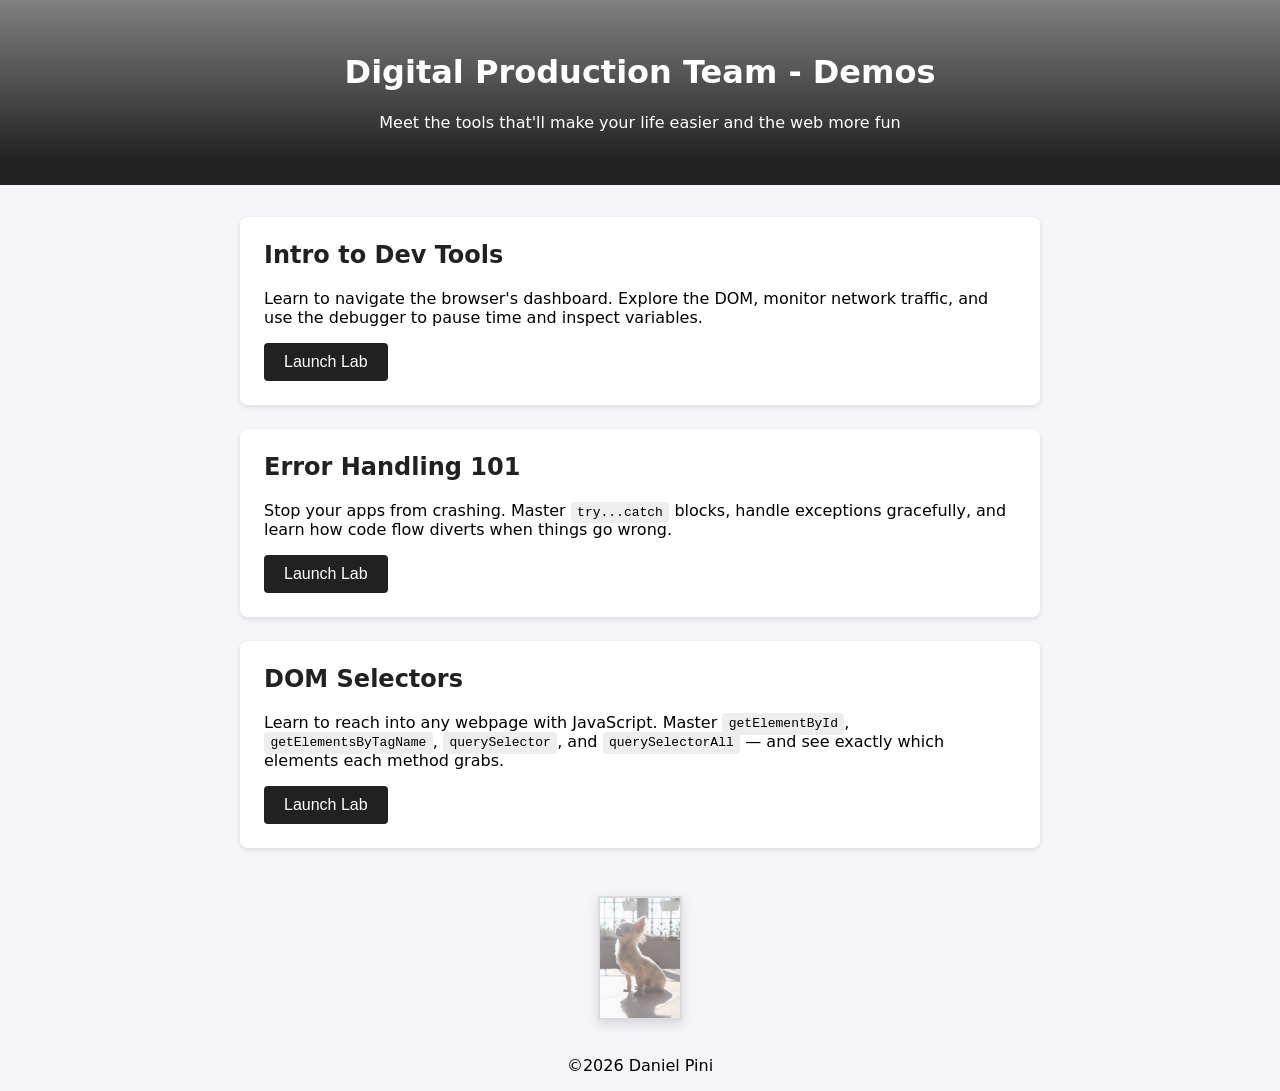
<file: index.html>
<!doctype html>
<html lang="en">
  <head>
    <meta charset="UTF-8" />
    <meta name="viewport" content="width=device-width, initial-scale=1.0" />
    <meta
      name="description"
      content="A repository of demos for digital tools made for the RJ Digi team."
    />
    <meta property="og:type" content="website" />
    <meta
      property="og:url"
      content="https://danielpini.github.io/digi_team_demos/"
    />
    <meta property="og:title" content="Digital Production Team Demos for RJ" />
    <meta property="og:img" content="./assets/attila.jpg" />
    <link rel="stylesheet" href="./style.css" />
    <link
      rel="shortcut icon"
      href='data:image/svg+xml;utf8,&lt;svg xmlns="http://www.w3.org/2000/svg" viewBox="0 0 35 35"&gt; &lt;style&gt; rect { fill: %231A1A1A; stroke: %231A1A1A; stroke-width: 3px; } @media (prefers-color-scheme: dark) { rect { stroke: %231A1A1A; } } &lt;/style&gt; &lt;rect x="1.5" y="1.5" width="32" height="32" rx="6" ry="6"/&gt; &lt;/svg&gt;'
      type="image/x-icon"
    />
    <title>Digital Production Team - Demos</title>
  </head>
  <body>
    <header class="header">
      <h1>Digital Production Team - Demos</h1>
      <p>Meet the tools that'll make your life easier and the web more fun</p>
    </header>

    <main class="container">
      <!-- Dev Tools Card -->
      <section class="step">
        <a href="./Dev_Tools" class="card-link">
          <h2>Intro to Dev Tools</h2>
        </a>
        <p>
          Learn to navigate the browser's dashboard. Explore the DOM, monitor
          network traffic, and use the debugger to pause time and inspect
          variables.
        </p>
        <div class="btn-container">
          <button onclick="window.location = './Dev_Tools'">Launch Lab</button>
        </div>
      </section>

      <!-- Error Handling Card -->
      <section class="step">
        <a href="./Error_Handling" class="card-link">
          <h2>Error Handling 101</h2>
        </a>
        <p>
          Stop your apps from crashing. Master <code>try...catch</code>
          blocks, handle exceptions gracefully, and learn how code flow diverts
          when things go wrong.
        </p>
        <div class="btn-container">
          <button onclick="window.location = './Error_Handling'">
            Launch Lab
          </button>
        </div>
      </section>

      <!-- DOM Selectors Card -->
      <section class="step">
        <a href="./DOM_Selectors" class="card-link">
          <h2>DOM Selectors</h2>
        </a>
        <p>
          Learn to reach into any webpage with JavaScript. Master
          <code>getElementById</code>, <code>getElementsByTagName</code>,
          <code>querySelector</code>, and <code>querySelectorAll</code> — and
          see exactly which elements each method grabs.
        </p>
        <div class="btn-container">
          <button onclick="window.location = './DOM_Selectors'">
            Launch Lab
          </button>
        </div>
      </section>

      <div style="text-align: center; margin-top: 3rem; opacity: 0.6">
        <img
          src="./assets/attila.jpg"
          alt="Technical Puppy"
          style="width: 80px; border: 2px solid #ccc"
        />
      </div>
    </main>
    <footer style="text-align: center"><p>&copy;2026 Daniel Pini</p></footer>
  </body>
</html>
</file>
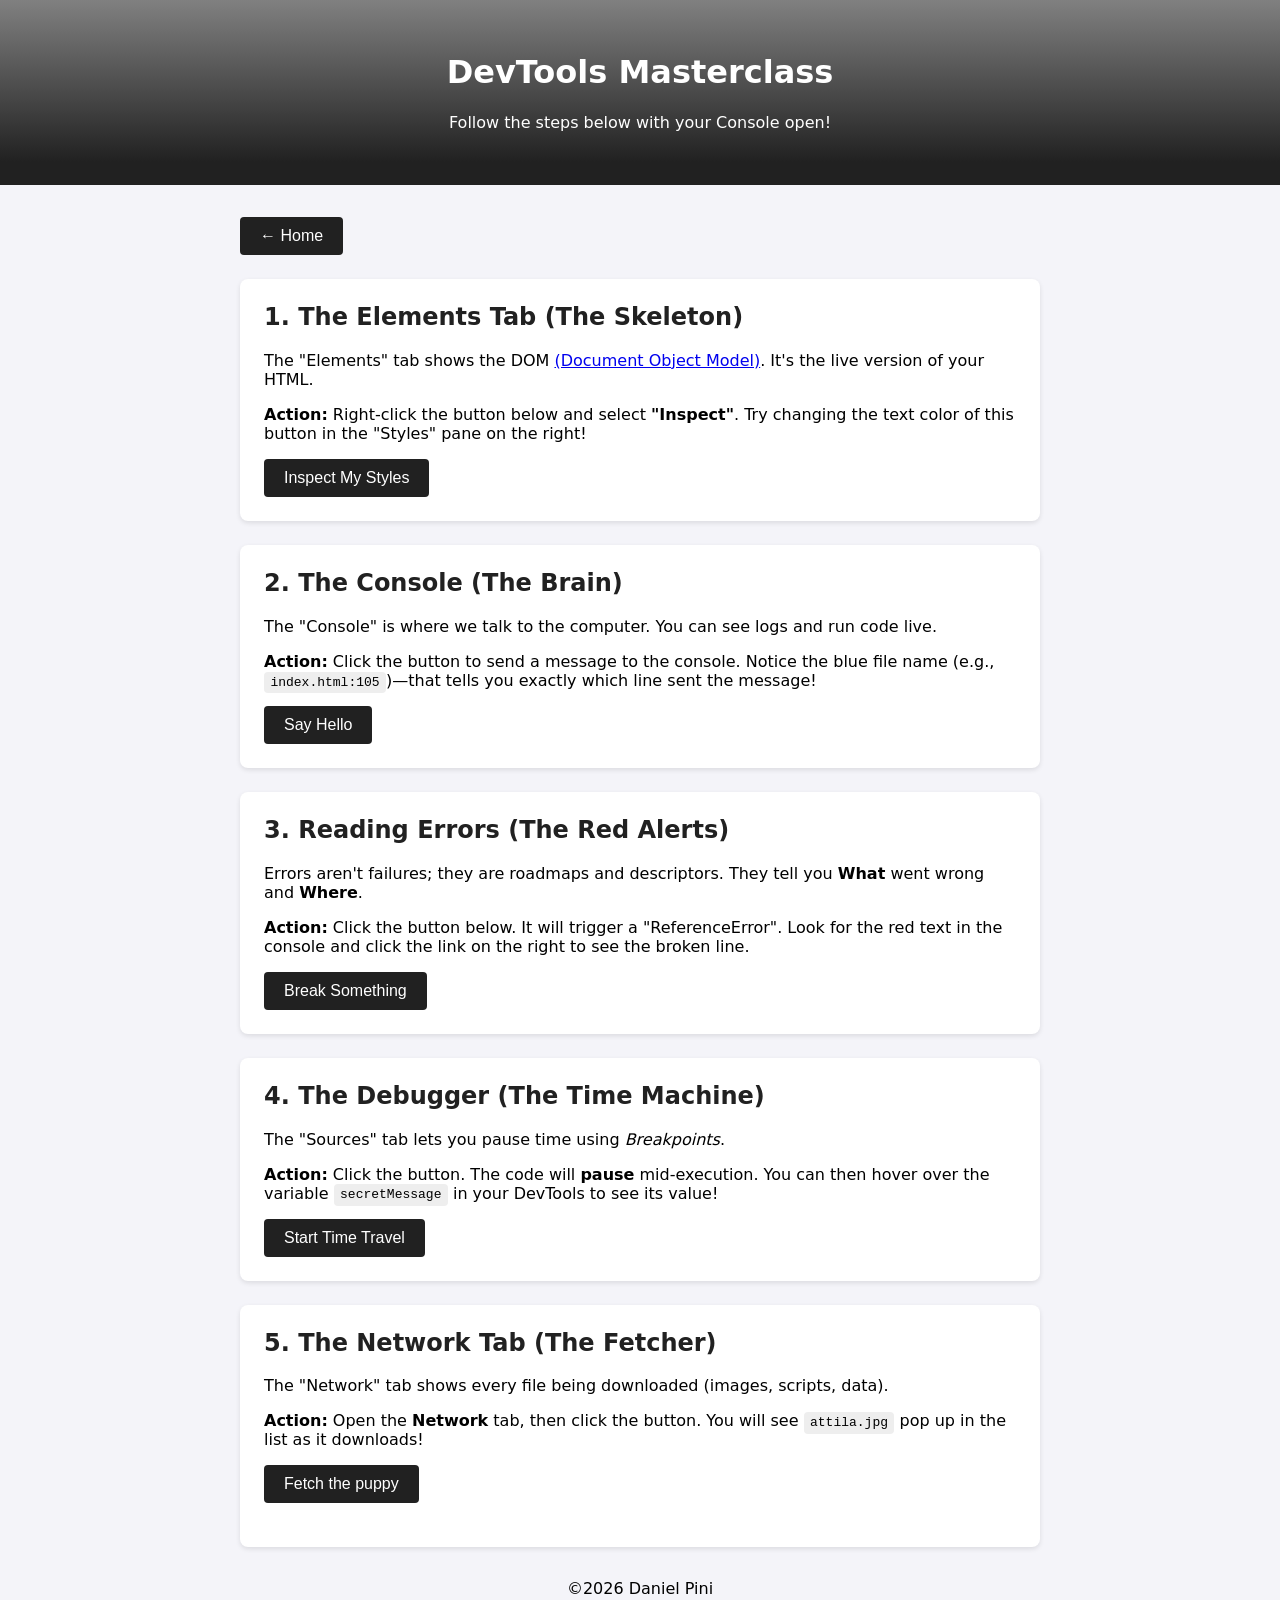
<file: Dev_Tools/index.html>
<!doctype html>
<html lang="en">
  <head>
    <meta charset="UTF-8" />
    <meta name="viewport" content="width=device-width, initial-scale=1.0" />
    <meta
      name="description"
      content="A webpage to demonstrate the use of developer tools for the RJ Digi team."
    />
    <meta property="og:type" content="website" />
    <meta
      property="og:url"
      content="https://danielpini.github.io/digi_team_demos/Dev_Tools"
    />
    <meta property="og:title" content="Dev Tools" />
    <meta property="og:img" content="../assets/attila.jpg" />
    <link rel="stylesheet" href="../style.css" />
    <link
      rel="shortcut icon"
      href='data:image/svg+xml;utf8,&lt;svg xmlns="http://www.w3.org/2000/svg" viewBox="0 0 35 35"&gt; &lt;style&gt; rect { fill: %231A1A1A; stroke: %231A1A1A; stroke-width: 3px; } @media (prefers-color-scheme: dark) { rect { stroke: %231A1A1A; } } &lt;/style&gt; &lt;rect x="1.5" y="1.5" width="32" height="32" rx="6" ry="6"/&gt; &lt;/svg&gt;'
      type="image/x-icon"
    />
    <title>DevTools Interactive Lab</title>
  </head>
  <body>
    <div class="header">
      <h1>DevTools Masterclass</h1>
      <p>Follow the steps below with your Console open!</p>
    </div>

    <div class="container">
      <button style="margin-bottom: 1.5rem" onclick="window.location = '../'">
        ← Home
      </button>
      <!-- STEP 1: ELEMENTS -->
      <div class="step" id="step-1">
        <h2>1. The Elements Tab (The Skeleton)</h2>
        <p>
          The "Elements" tab shows the DOM
          <a
            target="_blank"
            href="https://developer.mozilla.org/en-US/docs/Web/API/Document_Object_Model"
            >(Document Object Model)</a
          >. It's the live version of your HTML.
        </p>
        <p>
          <strong>Action:</strong> Right-click the button below and select
          <strong>"Inspect"</strong>. Try changing the text color of this button
          in the "Styles" pane on the right!
        </p>
        <button id="inspect-me">Inspect My Styles</button>
      </div>

      <!-- STEP 2: CONSOLE -->
      <div class="step">
        <h2>2. The Console (The Brain)</h2>
        <p>
          The "Console" is where we talk to the computer. You can see logs and
          run code live.
        </p>
        <p>
          <strong>Action:</strong> Click the button to send a message to the
          console. Notice the blue file name (e.g.,
          <code>index.html:105</code>)—that tells you exactly which line sent
          the message!
        </p>
        <button onclick="console.log('Hello World from the button!')">
          Say Hello
        </button>
      </div>

      <!-- STEP 3: ERRORS -->
      <div class="step">
        <h2>3. Reading Errors (The Red Alerts)</h2>
        <p>
          Errors aren't failures; they are roadmaps and descriptors. They tell
          you
          <strong>What</strong> went wrong and <strong>Where</strong>.
        </p>
        <p>
          <strong>Action:</strong> Click the button below. It will trigger a
          "ReferenceError". Look for the red text in the console and click the
          link on the right to see the broken line.
        </p>
        <button onclick="triggerError()">Break Something</button>
      </div>

      <!-- STEP 4: DEBUGGER -->
      <div class="step">
        <h2>4. The Debugger (The Time Machine)</h2>
        <p>The "Sources" tab lets you pause time using <em>Breakpoints</em>.</p>
        <p>
          <strong>Action:</strong> Click the button. The code will
          <strong>pause</strong> mid-execution. You can then hover over the
          variable <code>secretMessage</code> in your DevTools to see its value!
        </p>
        <button id="debug-btn">Start Time Travel</button>
      </div>

      <!-- STEP 5: NETWORK -->
      <div class="step">
        <h2>5. The Network Tab (The Fetcher)</h2>
        <p>
          The "Network" tab shows every file being downloaded (images, scripts,
          data).
        </p>
        <p>
          <strong>Action:</strong> Open the <strong>Network</strong> tab, then
          click the button. You will see <code>attila.jpg</code> pop up in the
          list as it downloads!
        </p>
        <button id="fetch-puppy">Fetch the puppy</button>
        <div id="puppy-container"></div>
      </div>
    </div>
    <footer style="text-align: center"><p>&copy;2026 Daniel Pini</p></footer>

    <script>
      // For Step 3
      function triggerError() {
        console.log("About to trigger an error...");
        // This variable doesn't exist!
        const result = nonExistentVariable + 10;
      }

      // For Step 4
      document.getElementById("debug-btn").addEventListener("click", () => {
        const secretMessage = "You caught me!";
        console.log("Checking the debugger...");

        // The 'debugger' keyword forces the browser to pause if DevTools is open
        debugger;

        alert(
          "Check your Sources tab! The code is paused on the 'debugger' line.",
        );
      });

      // For Step 5
      document.getElementById("fetch-puppy").addEventListener("click", () => {
        const container = document.getElementById("puppy-container");
        container.innerHTML = ""; // Clear previous

        const puppy = document.createElement("img");
        puppy.src = "../assets/attila.jpg"; // This triggers a Network request
        puppy.alt = "A cute puppy";

        puppy.onload = () => console.log("Puppy loaded successfully!");
        puppy.onerror = () => {
          console.error(
            "%cLine !: Network Error!",
            "color: red; font-weight: bold;",
          );
          console.log("%c FLOW: [Request] ──┐", "color: red;");
          console.log(
            "%c                 └─▶ [File Not Found (404)]",
            "color: red;",
          );
          alert(
            "Check the Network Tab! attila.jpg failed to load because it's missing locally.",
          );
        };

        container.appendChild(puppy);
      });

      console.log("--- Lab Initialized ---");
      console.log("Tip: Press Esc while in DevTools to toggle a mini-console!");
    </script>
  </body>
</html>
</file>
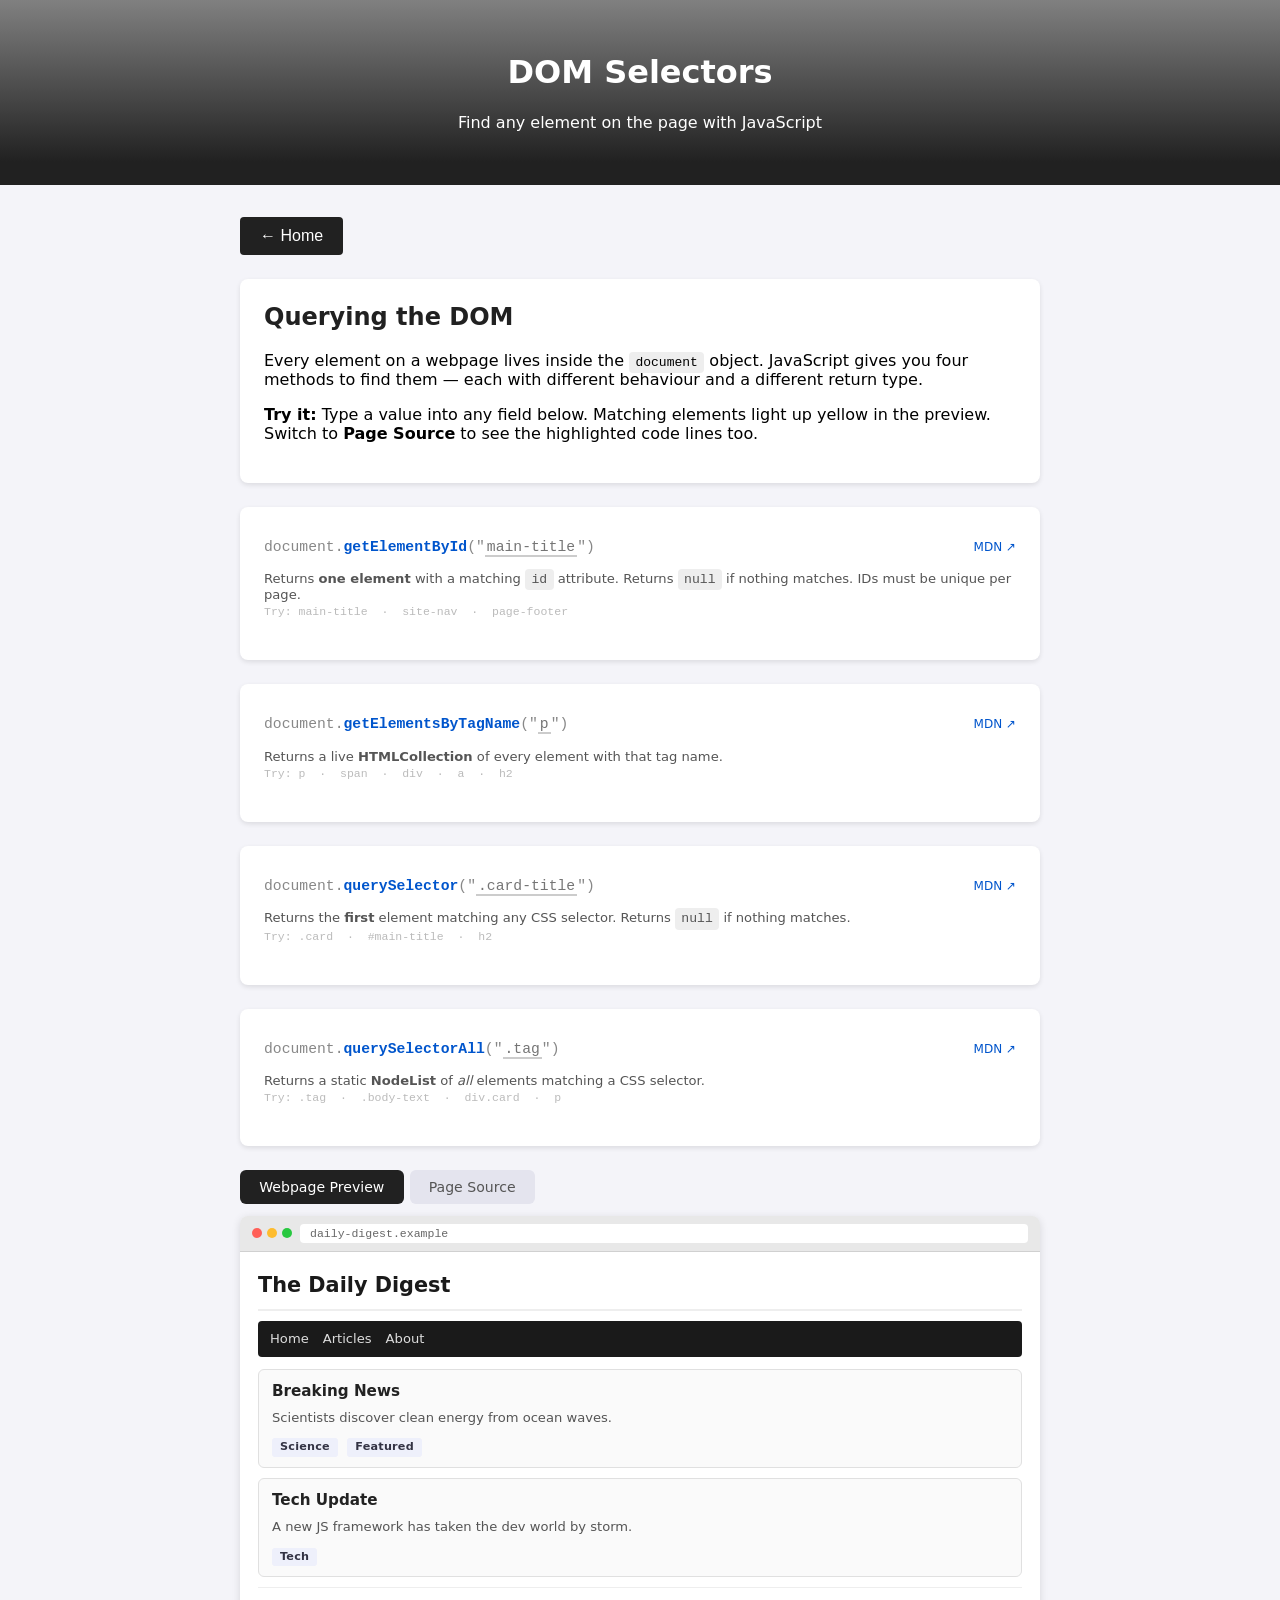
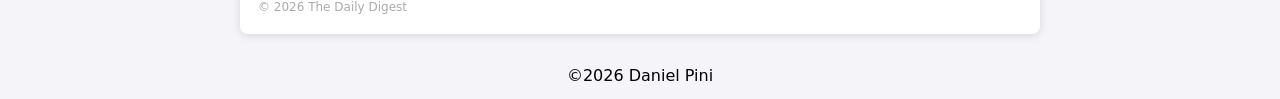
<file: DOM_Selectors/index.html>
<!doctype html>
<html lang="en">
  <head>
    <meta charset="UTF-8" />
    <meta name="viewport" content="width=device-width, initial-scale=1.0" />
    <meta
      name="description"
      content="Learn to query the DOM using getElementById, getElementsByTagName, querySelector, and querySelectorAll."
    />
    <meta property="og:type" content="website" />
    <meta
      property="og:url"
      content="https://danielpini.github.io/digi_team_demos/DOM_Selectors"
    />
    <meta property="og:title" content="DOM Selectors Lab" />
    <meta property="og:img" content="../assets/attila.jpg" />
    <link rel="stylesheet" href="../style.css" />
    <link
      rel="shortcut icon"
      href='data:image/svg+xml;utf8,&lt;svg xmlns="http://www.w3.org/2000/svg" viewBox="0 0 35 35"&gt; &lt;style&gt; rect { fill: %231A1A1A; stroke: %231A1A1A; stroke-width: 3px; } @media (prefers-color-scheme: dark) { rect { stroke: %231A1A1A; } } &lt;/style&gt; &lt;rect x="1.5" y="1.5" width="32" height="32" rx="6" ry="6"/&gt; &lt;/svg&gt;'
      type="image/x-icon"
    />
    <title>DOM Selectors Lab</title>
    <style>
      /* Method card expression row */
      .method-top {
        display: flex;
        align-items: baseline;
        justify-content: space-between;
        gap: 0.75rem;
        flex-wrap: wrap;
        margin-bottom: 0.5rem;
      }
      .method-expr {
        font-family: "Courier New", monospace;
        font-size: 0.92rem;
        line-height: 2.2;
        flex: 1;
        min-width: 0;
      }
      .syn-dim { color: #888; }
      .syn-fn  { color: #0055cc; font-weight: 700; }
      .syn-str { color: #c0392b; }

      /* Auto-sizing input — width set in ch units via JS */
      .method-expr input[type="text"] {
        font-family: "Courier New", monospace !important;
        font-size: 0.92rem !important;
        padding: 0 2px !important;
        border: none !important;
        border-bottom: 2px solid #ccc !important;
        outline: none;
        background: transparent;
        color: #c0392b;
        caret-color: #c0392b;
        vertical-align: baseline;
        transition: border-color 0.15s;
      }
      .method-expr input[type="text"]:focus {
        border-bottom-color: #0055cc !important;
      }

      .mdn-link {
        font-size: 0.75rem;
        color: #0055cc;
        text-decoration: none;
        white-space: nowrap;
        flex-shrink: 0;
        font-family: system-ui, sans-serif;
      }
      .mdn-link:hover { text-decoration: underline; }

      .method-desc {
        font-size: 0.82rem;
        color: #555;
        margin: 0.15rem 0 0.2rem;
      }
      .method-hints {
        font-size: 0.72rem;
        color: #bbb;
        font-family: "Courier New", monospace;
        margin: 0;
      }
      .result-line {
        font-size: 0.8rem;
        font-family: "Courier New", monospace;
        color: #0055cc;
        min-height: 1.1em;
        margin: 0.25rem 0 0;
      }
      .result-line.no-match { color: #c0392b; }

      /* Tab switcher */
      .view-tabs {
        display: flex;
        gap: 6px;
        margin: 1.5rem 0 0.75rem;
      }
      .tab-btn {
        padding: 0.55rem 1.2rem;
        background: #e4e4ee;
        color: #555;
        border: none;
        border-radius: 6px;
        cursor: pointer;
        font-size: 0.88rem;
        font-family: system-ui, sans-serif;
      }
      .tab-btn.active {
        background: var(--primary);
        color: white;
      }
      .tab-btn:hover:not(.active) { background: #d4d4e0; opacity: 1; }

      .tab-content {
        border-radius: 8px;
        overflow: hidden;
        box-shadow: 0 2px 8px rgba(0, 0, 0, 0.12);
        margin-bottom: 1.5rem;
      }

      /* Browser chrome */
      .browser-chrome {
        background: #e8e8e8;
        padding: 8px 12px;
        display: flex;
        align-items: center;
        gap: 8px;
        border-bottom: 1px solid #d0d0d0;
      }
      .browser-dots { display: flex; gap: 5px; }
      .browser-dot  { width: 10px; height: 10px; border-radius: 50%; }
      .dot-red    { background: #ff5f57; }
      .dot-yellow { background: #febc2e; }
      .dot-green  { background: #28c840; }
      .browser-url {
        background: white;
        border-radius: 4px;
        padding: 3px 10px;
        font-size: 0.72rem;
        color: #666;
        flex: 1;
        font-family: "Courier New", monospace;
      }
      .browser-content { padding: 18px; background: white; }

      /* Mockup webpage elements (scoped to avoid style.css conflicts) */
      #webpage-mockup { font-size: 0.88rem; line-height: 1.5; }
      #webpage-mockup h1 {
        font-size: 1.3rem;
        margin: 0 0 10px;
        padding-bottom: 8px;
        border-bottom: 2px solid #eee;
        color: #1a1a1a;
      }
      #webpage-mockup nav {
        background: #1a1a1a;
        padding: 8px 12px;
        border-radius: 4px;
        margin-bottom: 12px;
        display: flex;
        gap: 14px;
      }
      #webpage-mockup nav a {
        color: #ddd;
        font-size: 0.82rem;
        text-decoration: none;
        cursor: default;
      }
      #webpage-mockup .card {
        border: 1px solid #e0e0e0;
        border-radius: 6px;
        padding: 10px 13px;
        margin-bottom: 10px;
        background: #fafafa;
        box-shadow: none;
      }
      #webpage-mockup h2 { font-size: 0.95rem; margin: 0 0 5px; color: #222; }
      #webpage-mockup p  { font-size: 0.82rem; margin: 0 0 8px; color: #555; }
      #webpage-mockup span.tag {
        display: inline-block;
        background: #eef0fb;
        border-radius: 3px;
        padding: 1px 8px;
        font-size: 0.7rem;
        color: #334;
        margin-right: 5px;
        font-weight: 600;
        letter-spacing: 0.02em;
      }
      #webpage-mockup footer { border-top: 1px solid #eee; padding-top: 10px; }
      #webpage-mockup footer p { font-size: 0.75rem; color: #aaa; margin: 0; }

      /* Highlighted state — yellow for matched elements */
      .highlighted {
        background-color: #ffff00 !important;
        color: #000 !important;
        outline: 2px solid #e6a817;
        border-radius: 2px;
      }

      /* Code panel */
      .code-panel {
        background: #1e1e2e;
        padding: 1rem 1.25rem;
        overflow: auto;
        max-height: 520px;
      }
      .code-line {
        display: block;
        font-family: "Courier New", monospace;
        font-size: 0.78rem;
        line-height: 1.8;
        color: #cdd6f4;
        white-space: pre;
        min-height: 1.8em;
        padding-left: 10px;
        margin-left: -10px;
        border-left: 3px solid transparent;
        border-radius: 0 2px 2px 0;
      }
      .code-line.code-highlighted {
        background-color: rgba(255, 235, 50, 0.16);
        border-left-color: #e6a817;
      }
      .hl-tag  { color: #89b4fa; }
      .hl-attr { color: #fab387; }
      .hl-val  { color: #a6e3a1; }
    </style>
  </head>
  <body>
    <div class="header">
      <h1>DOM Selectors</h1>
      <p>Find any element on the page with JavaScript</p>
    </div>

    <main class="container">
      <button style="margin-bottom: 1.5rem" onclick="window.location = '../'">
        ← Home
      </button>

      <div class="step">
        <h2>Querying the DOM</h2>
        <p>
          Every element on a webpage lives inside the
          <code>document</code> object. JavaScript gives you four methods
          to find them — each with different behaviour and a different return
          type.
        </p>
        <p>
          <strong>Try it:</strong> Type a value into any field below. Matching
          elements light up yellow in the preview. Switch to
          <strong>Page Source</strong> to see the highlighted code lines too.
        </p>
      </div>

      <!-- Method: getElementById -->
      <div class="step">
        <div class="method-top">
          <div class="method-expr">
            <span class="syn-dim">document.</span><span class="syn-fn">getElementById</span><span class="syn-dim">("</span><input
                type="text"
                id="input-by-id"
                placeholder="main-title"
                autocomplete="off"
                spellcheck="false"
            /><span class="syn-dim">")</span>
          </div>
          <a
            class="mdn-link"
            href="https://developer.mozilla.org/en-US/docs/Web/API/Document/getElementById"
            target="_blank"
            rel="noopener"
            >MDN ↗</a
          >
        </div>
        <p class="method-desc">
          Returns <strong>one element</strong> with a matching
          <code>id</code> attribute. Returns <code>null</code> if nothing
          matches. IDs must be unique per page.
        </p>
        <p class="method-hints">
          Try: main-title &nbsp;·&nbsp; site-nav &nbsp;·&nbsp; page-footer
        </p>
        <p class="result-line" id="result-by-id"></p>
      </div>

      <!-- Method: getElementsByTagName -->
      <div class="step">
        <div class="method-top">
          <div class="method-expr">
            <span class="syn-dim">document.</span><span class="syn-fn">getElementsByTagName</span><span class="syn-dim">("</span><input
                type="text"
                id="input-by-tag"
                placeholder="p"
                autocomplete="off"
                spellcheck="false"
            /><span class="syn-dim">")</span>
          </div>
          <a
            class="mdn-link"
            href="https://developer.mozilla.org/en-US/docs/Web/API/Document/getElementsByTagName"
            target="_blank"
            rel="noopener"
            >MDN ↗</a
          >
        </div>
        <p class="method-desc">
          Returns a live <strong>HTMLCollection</strong> of every element
          with that tag name.
        </p>
        <p class="method-hints">
          Try: p &nbsp;·&nbsp; span &nbsp;·&nbsp; div &nbsp;·&nbsp; a
          &nbsp;·&nbsp; h2
        </p>
        <p class="result-line" id="result-by-tag"></p>
      </div>

      <!-- Method: querySelector -->
      <div class="step">
        <div class="method-top">
          <div class="method-expr">
            <span class="syn-dim">document.</span><span class="syn-fn">querySelector</span><span class="syn-dim">("</span><input
                type="text"
                id="input-qs"
                placeholder=".card-title"
                autocomplete="off"
                spellcheck="false"
            /><span class="syn-dim">")</span>
          </div>
          <a
            class="mdn-link"
            href="https://developer.mozilla.org/en-US/docs/Web/API/Document/querySelector"
            target="_blank"
            rel="noopener"
            >MDN ↗</a
          >
        </div>
        <p class="method-desc">
          Returns the <strong>first</strong> element matching any CSS
          selector. Returns <code>null</code> if nothing matches.
        </p>
        <p class="method-hints">
          Try: .card &nbsp;·&nbsp; #main-title &nbsp;·&nbsp; h2
        </p>
        <p class="result-line" id="result-qs"></p>
      </div>

      <!-- Method: querySelectorAll -->
      <div class="step">
        <div class="method-top">
          <div class="method-expr">
            <span class="syn-dim">document.</span><span class="syn-fn">querySelectorAll</span><span class="syn-dim">("</span><input
                type="text"
                id="input-qsa"
                placeholder=".tag"
                autocomplete="off"
                spellcheck="false"
            /><span class="syn-dim">")</span>
          </div>
          <a
            class="mdn-link"
            href="https://developer.mozilla.org/en-US/docs/Web/API/Document/querySelectorAll"
            target="_blank"
            rel="noopener"
            >MDN ↗</a
          >
        </div>
        <p class="method-desc">
          Returns a static <strong>NodeList</strong> of
          <em>all</em> elements matching a CSS selector.
        </p>
        <p class="method-hints">
          Try: .tag &nbsp;·&nbsp; .body-text &nbsp;·&nbsp; div.card
          &nbsp;·&nbsp; p
        </p>
        <p class="result-line" id="result-qsa"></p>
      </div>

      <!-- Tab switcher -->
      <div class="view-tabs">
        <button class="tab-btn active" data-tab="preview">
          Webpage Preview
        </button>
        <button class="tab-btn" data-tab="code">Page Source</button>
      </div>

      <!-- Preview panel -->
      <div id="panel-preview" class="tab-content">
        <div class="browser-chrome">
          <div class="browser-dots">
            <div class="browser-dot dot-red"></div>
            <div class="browser-dot dot-yellow"></div>
            <div class="browser-dot dot-green"></div>
          </div>
          <div class="browser-url">daily-digest.example</div>
        </div>
        <div class="browser-content">
          <div id="webpage-mockup">
            <h1 id="main-title" data-cid="main-title">The Daily Digest</h1>
            <nav id="site-nav" data-cid="site-nav">
              <a class="nav-link" data-cid="nav-link-0" href="#">Home</a>
              <a class="nav-link" data-cid="nav-link-1" href="#">Articles</a>
              <a class="nav-link" data-cid="nav-link-2" href="#">About</a>
            </nav>
            <div class="card" data-cid="card-0">
              <h2 class="card-title" data-cid="card-title-0">Breaking News</h2>
              <p class="body-text" data-cid="body-text-0">
                Scientists discover clean energy from ocean waves.
              </p>
              <span class="tag" data-cid="tag-0">Science</span>
              <span class="tag" data-cid="tag-1">Featured</span>
            </div>
            <div class="card" data-cid="card-1">
              <h2 class="card-title" data-cid="card-title-1">Tech Update</h2>
              <p class="body-text" data-cid="body-text-1">
                A new JS framework has taken the dev world by storm.
              </p>
              <span class="tag" data-cid="tag-2">Tech</span>
            </div>
            <footer id="page-footer" data-cid="page-footer">
              <p class="footer-text" data-cid="footer-text-0">
                &copy; 2026 The Daily Digest
              </p>
            </footer>
          </div>
        </div>
      </div>

      <!-- Code panel — hidden by default -->
      <div id="panel-code" class="tab-content hidden">
        <div class="code-panel" id="code-lines"></div>
      </div>
    </main>

    <footer style="text-align: center"><p>&copy;2026 Daniel Pini</p></footer>

    <script>
      // ── Syntax highlighter ────────────────────────────────────────────────

      function escHtml(s) {
        return s
          .replace(/&/g, "&amp;")
          .replace(/</g, "&lt;")
          .replace(/>/g, "&gt;");
      }

      function colorizeTag(raw) {
        const isClose = raw.startsWith("</");
        let inner = raw.slice(1, -1);
        if (isClose) inner = inner.slice(1);

        const m = inner.match(/^([\w-]+)([\s\S]*)/);
        if (!m) return escHtml(raw);

        let rest = m[2] || "";
        rest = rest.replace(
          /\s+([\w-]+)="([^"]*)"/g,
          (_, a, v) =>
            ` <span class="hl-attr">${a}</span>=<span class="hl-val">"${v}"</span>`
        );

        return `&lt;<span class="hl-tag">${isClose ? "/" : ""}${m[1]}</span>${rest}&gt;`;
      }

      function syntaxHighlight(src) {
        const out = [];
        let i = 0;
        while (i < src.length) {
          if (src[i] === "<") {
            const end = src.indexOf(">", i);
            if (end === -1) { out.push(escHtml(src.slice(i))); break; }
            out.push(colorizeTag(src.slice(i, end + 1)));
            i = end + 1;
          } else {
            const j = src.indexOf("<", i);
            const lim = j === -1 ? src.length : j;
            out.push(escHtml(src.slice(i, lim)));
            i = lim;
          }
        }
        return out.join("");
      }

      // ── Code-line data ────────────────────────────────────────────────────
      // Each line has the source text and a space-separated list of data-cid
      // values it belongs to (element's own cid, then ancestor cids).
      const CODE_LINES = [
        { t: '<h1 id="main-title">The Daily Digest</h1>',           f: "main-title" },
        { t: "",                                                      f: "" },
        { t: '<nav id="site-nav">',                                  f: "site-nav" },
        { t: '  <a class="nav-link">Home</a>',                      f: "nav-link-0 site-nav" },
        { t: '  <a class="nav-link">Articles</a>',                  f: "nav-link-1 site-nav" },
        { t: '  <a class="nav-link">About</a>',                     f: "nav-link-2 site-nav" },
        { t: "</nav>",                                                f: "site-nav" },
        { t: "",                                                      f: "" },
        { t: '<div class="card">',                                   f: "card-0" },
        { t: '  <h2 class="card-title">Breaking News</h2>',         f: "card-title-0 card-0" },
        { t: '  <p class="body-text">Scientists discover</p>',      f: "body-text-0 card-0" },
        { t: '  <span class="tag">Science</span>',                  f: "tag-0 card-0" },
        { t: '  <span class="tag">Featured</span>',                 f: "tag-1 card-0" },
        { t: "</div>",                                                f: "card-0" },
        { t: "",                                                      f: "" },
        { t: '<div class="card">',                                   f: "card-1" },
        { t: '  <h2 class="card-title">Tech Update</h2>',           f: "card-title-1 card-1" },
        { t: '  <p class="body-text">A new JS framework</p>',       f: "body-text-1 card-1" },
        { t: '  <span class="tag">Tech</span>',                     f: "tag-2 card-1" },
        { t: "</div>",                                                f: "card-1" },
        { t: "",                                                      f: "" },
        { t: '<footer id="page-footer">',                            f: "page-footer" },
        { t: '  <p class="footer-text">&copy; 2026 The Daily Digest</p>', f: "footer-text-0 page-footer" },
        { t: "</footer>",                                             f: "page-footer" },
      ];

      (function renderCode() {
        document.getElementById("code-lines").innerHTML = CODE_LINES.map(
          ({ t, f }) => {
            const attr = f ? ` data-for="${f}"` : "";
            return `<div class="code-line"${attr}>${syntaxHighlight(t)}</div>`;
          }
        ).join("");
      })();

      // ── Tab switcher ──────────────────────────────────────────────────────
      document.querySelectorAll(".tab-btn").forEach((btn) => {
        btn.addEventListener("click", () => {
          document.querySelectorAll(".tab-btn").forEach((b) => b.classList.remove("active"));
          btn.classList.add("active");
          const tab = btn.dataset.tab;
          document.getElementById("panel-preview").classList.toggle("hidden", tab !== "preview");
          document.getElementById("panel-code").classList.toggle("hidden", tab !== "code");
        });
      });

      // ── Selector logic ────────────────────────────────────────────────────
      const mockup = document.getElementById("webpage-mockup");

      function clearAll() {
        mockup
          .querySelectorAll(".highlighted")
          .forEach((el) => el.classList.remove("highlighted"));
        document
          .querySelectorAll("#code-lines .code-highlighted")
          .forEach((el) => el.classList.remove("code-highlighted"));
      }

      function applyCodeHighlights() {
        const cids = new Set();
        mockup
          .querySelectorAll(".highlighted")
          .forEach((el) => { if (el.dataset.cid) cids.add(el.dataset.cid); });
        if (!cids.size) return;
        document
          .querySelectorAll("#code-lines .code-line[data-for]")
          .forEach((line) => {
            if (line.dataset.for.split(" ").some((f) => cids.has(f))) {
              line.classList.add("code-highlighted");
            }
          });
      }

      function setResult(id, text, noMatch) {
        const el = document.getElementById(id);
        el.textContent = text;
        el.className = "result-line" + (noMatch ? " no-match" : "");
      }

      document.getElementById("input-by-id").addEventListener("input", function () {
        clearAll();
        const val = this.value.trim();
        if (!val) { setResult("result-by-id", ""); return; }
        const found = mockup.querySelector("#" + CSS.escape(val));
        if (found) {
          found.classList.add("highlighted");
          setResult("result-by-id", `→ <${found.tagName.toLowerCase()}>`);
        } else {
          setResult("result-by-id", "→ null", true);
        }
        applyCodeHighlights();
      });

      document.getElementById("input-by-tag").addEventListener("input", function () {
        clearAll();
        const val = this.value.trim();
        if (!val) { setResult("result-by-tag", ""); return; }
        const list = mockup.getElementsByTagName(val);
        Array.from(list).forEach((el) => el.classList.add("highlighted"));
        setResult(
          "result-by-tag",
          list.length ? `→ HTMLCollection(${list.length})` : "→ HTMLCollection(0)",
          !list.length
        );
        applyCodeHighlights();
      });

      document.getElementById("input-qs").addEventListener("input", function () {
        clearAll();
        const val = this.value.trim();
        if (!val) { setResult("result-qs", ""); return; }
        try {
          const found = mockup.querySelector(val);
          if (found) {
            found.classList.add("highlighted");
            setResult("result-qs", `→ first <${found.tagName.toLowerCase()}>`);
          } else {
            setResult("result-qs", "→ null", true);
          }
        } catch {
          setResult("result-qs", "→ invalid selector", true);
        }
        applyCodeHighlights();
      });

      document.getElementById("input-qsa").addEventListener("input", function () {
        clearAll();
        const val = this.value.trim();
        if (!val) { setResult("result-qsa", ""); return; }
        try {
          const list = mockup.querySelectorAll(val);
          list.forEach((el) => el.classList.add("highlighted"));
          setResult(
            "result-qsa",
            list.length ? `→ NodeList(${list.length})` : "→ NodeList(0)",
            !list.length
          );
        } catch {
          setResult("result-qsa", "→ invalid selector", true);
        }
        applyCodeHighlights();
      });

      // ── Input width — 1ch per character (font is monospace) ──────────────
      ["input-by-id", "input-by-tag", "input-qs", "input-qsa"].forEach((id) => {
        const input = document.getElementById(id);
        function syncWidth() {
          input.style.width = (input.value || input.placeholder).length + "ch";
        }
        syncWidth();
        input.addEventListener("input", syncWidth);
      });

      console.log("--- DOM Selectors Lab ---");
      console.log("Try running these on this page in the console:");
      console.log('  document.getElementById("main-title")');
      console.log('  document.getElementsByTagName("p")');
      console.log('  document.querySelector(".card")');
      console.log('  document.querySelectorAll(".tag")');
    </script>
  </body>
</html>
</file>
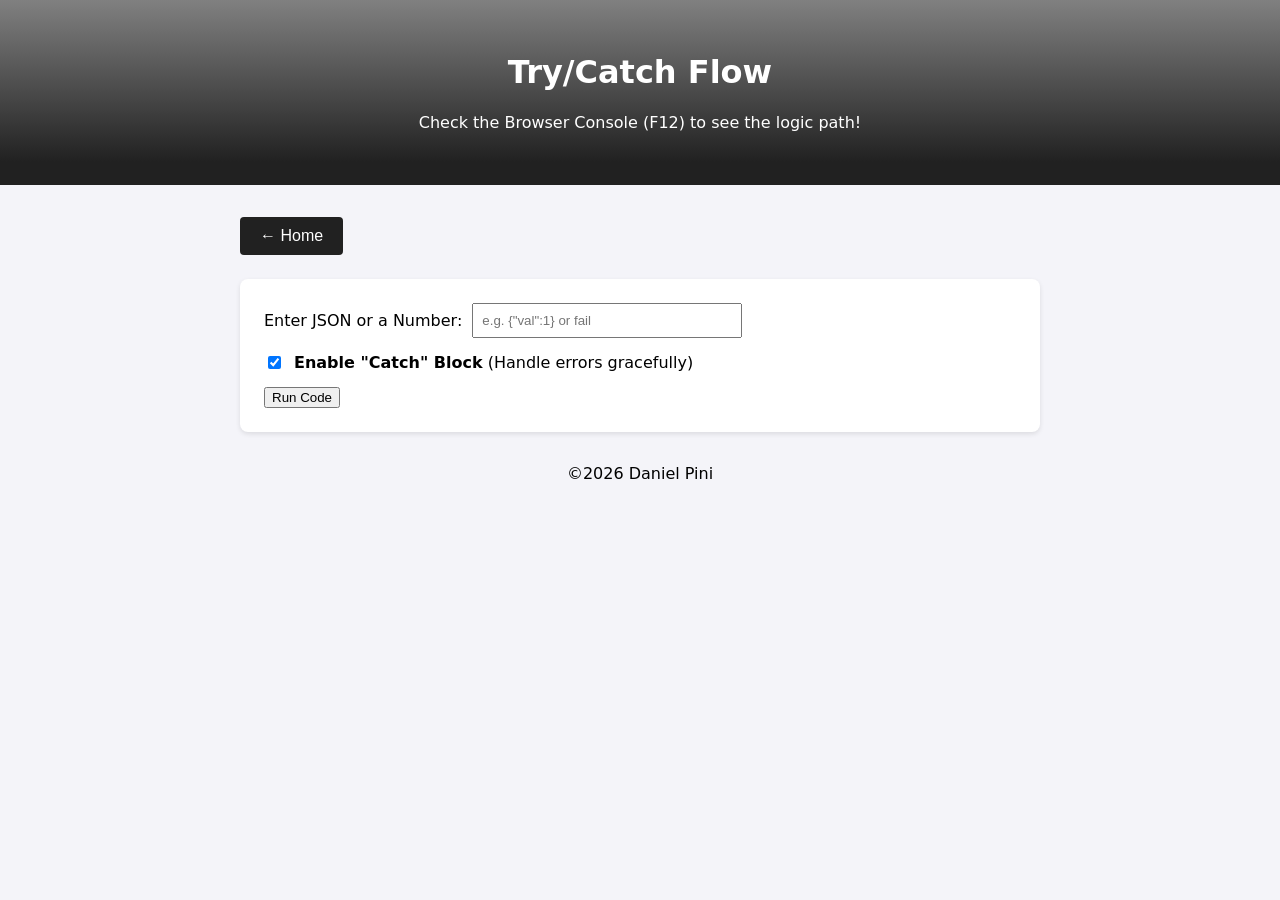
<file: Error_Handling/index.html>
<!doctype html>
<html lang="en">
  <head>
    <meta charset="UTF-8" />
    <meta name="viewport" content="width=device-width, initial-scale=1.0" />
    <meta
      name="description"
      content="A webpage to demonstrate the use of developer tools for the RJ Digi team."
    />
    <meta property="og:type" content="website" />
    <meta
      property="og:url"
      content="https://danielpini.github.io/digi_team_demos/Error_Handling"
    />
    <meta property="og:title" content="Error Handling" />
    <meta property="og:img" content="../assets/attila.jpg" />
    <link rel="stylesheet" href="../style.css" />
    <link
      rel="shortcut icon"
      href='data:image/svg+xml;utf8,&lt;svg xmlns="http://www.w3.org/2000/svg" viewBox="0 0 35 35"&gt; &lt;style&gt; rect { fill: %231A1A1A; stroke: %231A1A1A; stroke-width: 3px; } @media (prefers-color-scheme: dark) { rect { stroke: %231A1A1A; } } &lt;/style&gt; &lt;rect x="1.5" y="1.5" width="32" height="32" rx="6" ry="6"/&gt; &lt;/svg&gt;'
      type="image/x-icon"
    />
    <title>JS Flow Control: Handled vs Unhandled</title>
  </head>
  <body>
    <div class="header">
      <h1>Try/Catch Flow</h1>
      <p>Check the Browser Console (F12) to see the logic path!</p>
    </div>
    <main class="container">
      <button style="margin-bottom: 1.5rem" onclick="window.location = '../'">
        ← Home
      </button>
      <form class="step">
        <div class="controls">
          <label for="numInput">Enter JSON or a Number:</label>
          <input
            type="text"
            id="numInput"
            placeholder='e.g. {"val":1} or fail'
          />
        </div>

        <div class="controls">
          <input type="checkbox" id="handleError" checked />
          <label for="handleError"
            ><strong>Enable "Catch" Block</strong> (Handle errors
            gracefully)</label
          >
        </div>

        <input type="submit" value="Run Code" />
      </form>
    </main>
    <footer style="text-align: center"><p>&copy;2026 Daniel Pini</p></footer>
    <script>
      const form = document.querySelector("form");
      const numInput = document.querySelector("#numInput");
      const handleCheckbox = document.querySelector("#handleError");

      numInput.addEventListener("input", () => {
        document.querySelectorAll(".puppy").forEach((p) => p.remove());
      });

      form.addEventListener("submit", (e) => {
        e.preventDefault();
        const useCatch = handleCheckbox.checked;

        if (useCatch) {
          dodgyCodeHandled(numInput.value);
        } else {
          dodgyCodeUnhandled(numInput.value);
        }
      });

      // VERSION A: The code with handling
      function dodgyCodeHandled(arg) {
        console.log("\n--- [MODE: HANDLED] ---");
        try {
          console.log("Line 1: Try Block Start");
          const data = JSON.parse(arg);
          console.log("Line 2: Success!");
        } catch (error) {
          console.log(
            "%cLine !: EXCEPTION! ──┐",
            "color: red; font-weight: bold;",
          );
          console.log("%c               └─▶ [catch block]", "color: red;");
          console.error("Error swallowed:", error.message);
        }

        renderSuccessPuppy();
      }

      // VERSION B: The code without handling
      function dodgyCodeUnhandled(arg) {
        console.log("\n--- [MODE: UNHANDLED] ---");
        console.log("Line 1: No Try/Catch used.");

        // If this fails, EVERYTHING below it in this script stops.
        const data = JSON.parse(arg);

        console.log("Line 2: Success (This won't show if it crashes)");
        renderSuccessPuppy();
      }

      function renderSuccessPuppy() {
        console.log(
          "%cLine 3: Reached end of function! Rendering Puppy...",
          "color: green; font-weight: bold;",
        );
        const puppy = document.createElement("img");
        // Using a placeholder service so the code works immediately for you
        puppy.setAttribute("src", "../assets/attila.jpg");
        puppy.classList.add("puppy");
        document.body.append(puppy);
      }

      console.log("Setup complete. Toggle the checkbox to see the difference!");
    </script>
  </body>
</html>
</file>
<file: style.css>
:root {
  --primary: rgb(33, 33, 33);
  --bg: #f4f4f9;
}
body {
  font-family: system-ui, sans-serif;
  margin: 0;
  background: var(--bg);
}
.header {
  background: linear-gradient(to bottom, grey, var(--primary) 90%);
  padding: 2rem;
  text-align: center;
  color: white;
  border-bottom: 5px solid var(--primary);
}
.container {
  max-width: 800px;
  margin: 2rem auto;
  padding: 0 1rem;
}
.step {
  background: white;
  padding: 1.5rem;
  margin-bottom: 1.5rem;
  border-radius: 8px;
  box-shadow: 0 2px 5px rgba(0, 0, 0, 0.1);
}
h2 {
  color: var(--primary);
  margin-top: 0;
}
code {
  background: #eee;
  padding: 0.2rem 0.4rem;
  border-radius: 4px;
  font-family: monospace;
}
button {
  background: var(--primary);
  color: white;
  border: none;
  padding: 10px 20px;
  border-radius: 4px;
  cursor: pointer;
  font-size: 1rem;
}
button:hover {
  opacity: 0.9;
}
.hidden {
  display: none;
}
#puppy-container {
  text-align: center;
  margin-top: 20px;
}
img {
  border: 5px solid white;
  box-shadow: 0 4px 10px rgba(0, 0, 0, 0.2);
  max-width: 300px;
}
form {
  padding: 30px;
  display: flex;
  flex-direction: column;
  gap: 15px;
  align-items: flex-start;
}
.controls {
  display: flex;
  gap: 10px;
  align-items: center;
}
input[type="text"] {
  padding: 8px;
  width: 250px;
}
.puppy {
  display: block;
  margin: 20px;
  border: 5px solid lawngreen;
}
.card-link {
  text-decoration: none;
  color: black;
}
</file>
